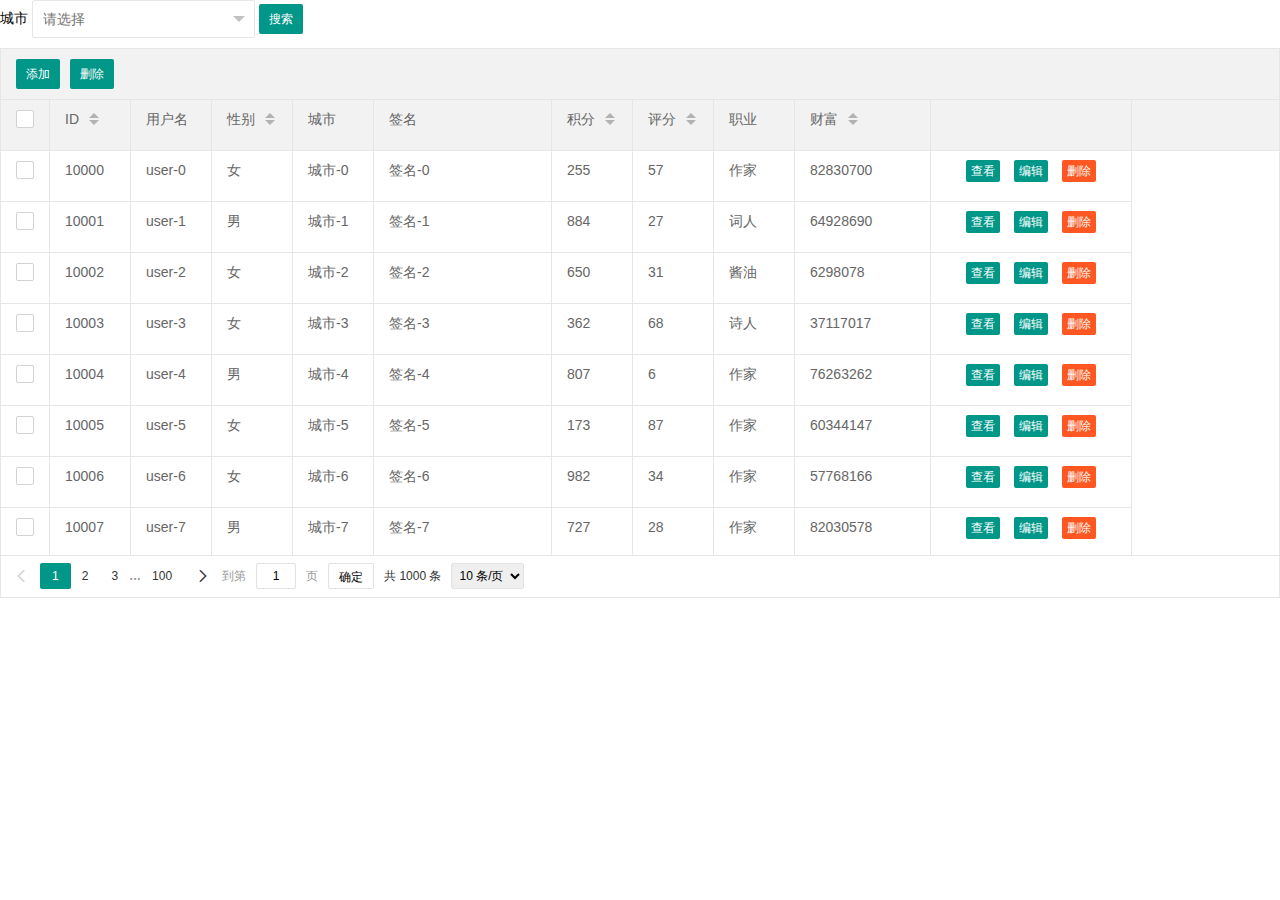
<file: src/main/resources/static/html/table.html>
<!DOCTYPE html>
<html lang="en">
<head>
    <meta charset="UTF-8">
    <title>layuiAdmin</title>
    <link rel="stylesheet" href="../layui/css/layui.css">
    <link rel="stylesheet" href="../css/style.css">
</head>
<body>
<form class="layui-form">
    <label>城市</label>
    <div class="layui-input-inline">
        <select name="city">
            <option value=""></option>
            <option value="0">北京</option>
            <option value="1">上海</option>
            <option value="2">广州</option>
            <option value="3">深圳</option>
            <option value="4">杭州</option>
        </select>
    </div>
    <div class="layui-input-inline">
        <button class="layui-btn layui-btn-sm" lay-submit lay-filter="formSearch">搜索</button>
    </div>
</form>
<table id="demo" lay-filter="test"></table>
</body>
</html>
<!--顶部操作栏-->
<script type="text/html" id="toolbarDemo">
    <div class="layui-btn-container">
        <button class="layui-btn layui-btn-sm" lay-event="add">添加</button>
        <button class="layui-btn layui-btn-sm" lay-event="delete">删除</button>
    </div>
</script>
<!--每条数据的操作栏-->
<script type="text/html" id="barDemo">
    <a class="layui-btn layui-btn-xs" lay-event="detail">查看</a>
    <a class="layui-btn layui-btn-xs" lay-event="edit">编辑</a>
    <a class="layui-btn layui-btn-danger layui-btn-xs" lay-event="del">删除</a>

    <!-- 这里同样支持 laytpl 语法，如： -->
    {{#  if(d.auth > 2){ }}
    <a class="layui-btn layui-btn-xs" lay-event="check">审核</a>
    {{#  } }}
</script>
<script type="text/html" id="editDialog">
    <form class="layui-form" action="" style="padding: 20px;" lay-filter="editDialogForm">
        <div class="layui-form-item">
            <label class="layui-form-label">用户名</label>
            <div class="layui-input-inline">
                <input type="text" name="username" placeholder="请输入用户名" autocomplete="off" class="layui-input">
            </div>
        </div>
        <div class="layui-form-item">
            <label class="layui-form-label">单选框</label>
            <div class="layui-input-inline">
                <input type="radio" name="sex" value="男" title="男">
                <input type="radio" name="sex" value="女" title="女" checked>
            </div>
        </div>
        <div class="layui-form-item">
            <label class="layui-form-label">选择城市</label>
            <div class="layui-input-inline">
                <select name="city">
                    <option value="城市-0">城市-0</option>
                    <option value="城市-1">城市-1</option>
                    <option value="城市-2">城市-2</option>
                    <option value="城市-3">城市-3</option>
                    <option value="城市-4">城市-4</option>
                </select>
            </div>
        </div>
        <div class="layui-form-item layui-form-text">
            <label class="layui-form-label">请填写签名</label>
            <div class="layui-input-block">
                <textarea name="sign" placeholder="请填写签名" class="layui-textarea"></textarea>
            </div>
        </div>

        <div class="layui-form-item">
            <label class="layui-form-label">积分</label>
            <div class="layui-input-inline">
                <input type="number" name="experience" placeholder="请输入积分" autocomplete="off" class="layui-input">
            </div>
        </div>

        <div class="layui-form-item">
            <label class="layui-form-label">评分</label>
            <div class="layui-input-inline">
                <input type="number" name="score" placeholder="请输入评分" autocomplete="off" class="layui-input">
            </div>
        </div>

        <div class="layui-form-item">
            <label class="layui-form-label">选择职业</label>
            <div class="layui-input-inline">
                <select name="classify">
                    <option value="作家">作家</option>
                    <option value="词人">词人</option>
                    <option value="酱油">酱油</option>
                    <option value="诗人">诗人</option>
                </select>
            </div>
        </div>

        <div class="layui-form-item">
            <label class="layui-form-label">财富</label>
            <div class="layui-input-inline">
                <input type="number" name="wealth" placeholder="请输入财富" autocomplete="off" class="layui-input">
            </div>
        </div>

    </form>
</script>
<script src="../js/jquery.min.js"></script>
<script src="../layui/layui.all.js"></script>
<script src="../js/common.js"></script>
<script>
    layuiModules=['table', 'layer','form'];

    function mounted() {
        //第一个实例
        table.render({
            elem: '#demo'
            , toolbar: '#toolbarDemo'
            , height: 550
            , defaultToolbar: []
            , url: 'tableDemo.json' //数据接口
            , page: true //开启分页
            , cols: [[ //表头
                {checkbox: true, LAY_CHECKED: false}
                , {field: 'id', title: 'ID', width: 80, sort: true}
                , {field: 'username', title: '用户名', width: 80}
                , {field: 'sex', title: '性别', width: 80, sort: true}
                , {field: 'city', title: '城市', width: 80}
                , {field: 'sign', title: '签名', width: 177}
                , {field: 'experience', title: '积分', width: 80, sort: true}
                , {field: 'score', title: '评分', width: 80, sort: true}
                , {field: 'classify', title: '职业', width: 80}
                , {field: 'wealth', title: '财富', width: 135, sort: true}
                , {fixed: 'right', width: 200, align: 'center', toolbar: '#barDemo'} //这里的toolbar值是模板元素的选择器
            ]]
        });
        //监听事件
        table.on('toolbar(test)', function (obj) {
            var checkStatus = table.checkStatus(obj.config.id);
            switch (obj.event) {
                case 'add':
                    layer.msg('添加');
                    layer.open({
                        type: 1,
                        title: '添加',
                        area:['50%','70%'],
                        content: $('#editDialog').html(), //这里content是一个普通的String
                        btn: ['确定', '取消'],
                        success: function (index, layero) {
                            form.render();
                        },
                        yes: function (index, layero) {

                        },
                        btn2: function (index, layero) {
                            //return false 开启该代码可禁止点击该按钮关闭
                        }
                    });
                    break;
                case 'delete':
                    console.log(checkStatus);
                    layer.confirm('真的删除选中行么', function (index) {
                        layer.close(index);
                        //向服务端发送删除指令
                    });
                    break;
            }
        });

        //监听工具条
        table.on('tool(test)', function (obj) { //注：tool是工具条事件名，test是table原始容器的属性 lay-filter="对应的值"
            var data = obj.data; //获得当前行数据
            var layEvent = obj.event; //获得 lay-event 对应的值（也可以是表头的 event 参数对应的值）
            var tr = obj.tr; //获得当前行 tr 的DOM对象

            if (layEvent === 'detail') { //查看
                //do somehing
            } else if (layEvent === 'del') { //删除
                layer.confirm('真的删除行么', function (index) {
                    obj.del(); //删除对应行（tr）的DOM结构，并更新缓存
                    layer.close(index);
                    //向服务端发送删除指令
                });
            } else if (layEvent === 'edit') { //编辑
                //do something
                layer.open({
                    type: 1,
                    title: '编辑',
                    area:['50%','70%'],
                    content: $('#editDialog').html(), //这里content是一个普通的String
                    btn: ['确定', '取消'],
                    success: function (index, layero) {
                        form.render();
                        form.val("editDialogForm",data);
                    },
                    yes: function (index, layero) {

                    },
                    btn2: function (index, layero) {
                        //return false 开启该代码可禁止点击该按钮关闭
                    }
                });

                //同步更新缓存对应的值
                obj.update({
                    username: '123'
                    , title: 'xxx'
                });
            }
        });

    }

</script>
</file>
<file: src/main/resources/static/layui/css/layui.css>
/** layui-v2.5.7 MIT License */
 .layui-inline,img{display:inline-block;vertical-align:middle}h1,h2,h3,h4,h5,h6{font-weight:400}.layui-edge,.layui-header,.layui-inline,.layui-main{position:relative}.layui-body,.layui-edge,.layui-elip{overflow:hidden}.layui-btn,.layui-edge,.layui-inline,img{vertical-align:middle}.layui-btn,.layui-disabled,.layui-icon,.layui-unselect{-moz-user-select:none;-webkit-user-select:none;-ms-user-select:none}.layui-elip,.layui-form-checkbox span,.layui-form-pane .layui-form-label{text-overflow:ellipsis;white-space:nowrap}.layui-breadcrumb,.layui-tree-btnGroup{visibility:hidden}blockquote,body,button,dd,div,dl,dt,form,h1,h2,h3,h4,h5,h6,input,li,ol,p,pre,td,textarea,th,ul{margin:0;padding:0;-webkit-tap-highlight-color:rgba(0,0,0,0)}a:active,a:hover{outline:0}img{border:none}li{list-style:none}table{border-collapse:collapse;border-spacing:0}h4,h5,h6{font-size:100%}button,input,optgroup,option,select,textarea{font-family:inherit;font-size:inherit;font-style:inherit;font-weight:inherit;outline:0}pre{white-space:pre-wrap;white-space:-moz-pre-wrap;white-space:-pre-wrap;white-space:-o-pre-wrap;word-wrap:break-word}body{line-height:24px;font:14px Helvetica Neue,Helvetica,PingFang SC,Tahoma,Arial,sans-serif}hr{height:1px;margin:10px 0;border:0;clear:both}a{color:#333;text-decoration:none}a:hover{color:#777}a cite{font-style:normal;*cursor:pointer}.layui-border-box,.layui-border-box *{box-sizing:border-box}.layui-box,.layui-box *{box-sizing:content-box}.layui-clear{clear:both;*zoom:1}.layui-clear:after{content:'\20';clear:both;*zoom:1;display:block;height:0}.layui-inline{*display:inline;*zoom:1}.layui-edge{display:inline-block;width:0;height:0;border-width:6px;border-style:dashed;border-color:transparent}.layui-edge-top{top:-4px;border-bottom-color:#999;border-bottom-style:solid}.layui-edge-right{border-left-color:#999;border-left-style:solid}.layui-edge-bottom{top:2px;border-top-color:#999;border-top-style:solid}.layui-edge-left{border-right-color:#999;border-right-style:solid}.layui-disabled,.layui-disabled:hover{color:#d2d2d2!important;cursor:not-allowed!important}.layui-circle{border-radius:100%}.layui-show{display:block!important}.layui-hide{display:none!important}@font-face{font-family:layui-icon;src:url(../font/iconfont.eot?v=256);src:url(../font/iconfont.eot?v=256#iefix) format('embedded-opentype'),url(../font/iconfont.woff2?v=256) format('woff2'),url(../font/iconfont.woff?v=256) format('woff'),url(../font/iconfont.ttf?v=256) format('truetype'),url(../font/iconfont.svg?v=256#layui-icon) format('svg')}.layui-icon{font-family:layui-icon!important;font-size:16px;font-style:normal;-webkit-font-smoothing:antialiased;-moz-osx-font-smoothing:grayscale}.layui-icon-reply-fill:before{content:"\e611"}.layui-icon-set-fill:before{content:"\e614"}.layui-icon-menu-fill:before{content:"\e60f"}.layui-icon-search:before{content:"\e615"}.layui-icon-share:before{content:"\e641"}.layui-icon-set-sm:before{content:"\e620"}.layui-icon-engine:before{content:"\e628"}.layui-icon-close:before{content:"\1006"}.layui-icon-close-fill:before{content:"\1007"}.layui-icon-chart-screen:before{content:"\e629"}.layui-icon-star:before{content:"\e600"}.layui-icon-circle-dot:before{content:"\e617"}.layui-icon-chat:before{content:"\e606"}.layui-icon-release:before{content:"\e609"}.layui-icon-list:before{content:"\e60a"}.layui-icon-chart:before{content:"\e62c"}.layui-icon-ok-circle:before{content:"\1005"}.layui-icon-layim-theme:before{content:"\e61b"}.layui-icon-table:before{content:"\e62d"}.layui-icon-right:before{content:"\e602"}.layui-icon-left:before{content:"\e603"}.layui-icon-cart-simple:before{content:"\e698"}.layui-icon-face-cry:before{content:"\e69c"}.layui-icon-face-smile:before{content:"\e6af"}.layui-icon-survey:before{content:"\e6b2"}.layui-icon-tree:before{content:"\e62e"}.layui-icon-ie:before{content:"\e7bb"}.layui-icon-upload-circle:before{content:"\e62f"}.layui-icon-add-circle:before{content:"\e61f"}.layui-icon-download-circle:before{content:"\e601"}.layui-icon-templeate-1:before{content:"\e630"}.layui-icon-util:before{content:"\e631"}.layui-icon-face-surprised:before{content:"\e664"}.layui-icon-edit:before{content:"\e642"}.layui-icon-speaker:before{content:"\e645"}.layui-icon-down:before{content:"\e61a"}.layui-icon-file:before{content:"\e621"}.layui-icon-layouts:before{content:"\e632"}.layui-icon-rate-half:before{content:"\e6c9"}.layui-icon-add-circle-fine:before{content:"\e608"}.layui-icon-prev-circle:before{content:"\e633"}.layui-icon-read:before{content:"\e705"}.layui-icon-404:before{content:"\e61c"}.layui-icon-carousel:before{content:"\e634"}.layui-icon-help:before{content:"\e607"}.layui-icon-code-circle:before{content:"\e635"}.layui-icon-windows:before{content:"\e67f"}.layui-icon-water:before{content:"\e636"}.layui-icon-username:before{content:"\e66f"}.layui-icon-find-fill:before{content:"\e670"}.layui-icon-about:before{content:"\e60b"}.layui-icon-location:before{content:"\e715"}.layui-icon-up:before{content:"\e619"}.layui-icon-pause:before{content:"\e651"}.layui-icon-date:before{content:"\e637"}.layui-icon-layim-uploadfile:before{content:"\e61d"}.layui-icon-delete:before{content:"\e640"}.layui-icon-play:before{content:"\e652"}.layui-icon-top:before{content:"\e604"}.layui-icon-firefox:before{content:"\e686"}.layui-icon-friends:before{content:"\e612"}.layui-icon-refresh-3:before{content:"\e9aa"}.layui-icon-ok:before{content:"\e605"}.layui-icon-layer:before{content:"\e638"}.layui-icon-face-smile-fine:before{content:"\e60c"}.layui-icon-dollar:before{content:"\e659"}.layui-icon-group:before{content:"\e613"}.layui-icon-layim-download:before{content:"\e61e"}.layui-icon-picture-fine:before{content:"\e60d"}.layui-icon-link:before{content:"\e64c"}.layui-icon-diamond:before{content:"\e735"}.layui-icon-log:before{content:"\e60e"}.layui-icon-key:before{content:"\e683"}.layui-icon-rate-solid:before{content:"\e67a"}.layui-icon-fonts-del:before{content:"\e64f"}.layui-icon-unlink:before{content:"\e64d"}.layui-icon-fonts-clear:before{content:"\e639"}.layui-icon-triangle-r:before{content:"\e623"}.layui-icon-circle:before{content:"\e63f"}.layui-icon-radio:before{content:"\e643"}.layui-icon-align-center:before{content:"\e647"}.layui-icon-align-right:before{content:"\e648"}.layui-icon-align-left:before{content:"\e649"}.layui-icon-loading-1:before{content:"\e63e"}.layui-icon-return:before{content:"\e65c"}.layui-icon-fonts-strong:before{content:"\e62b"}.layui-icon-upload:before{content:"\e67c"}.layui-icon-dialogue:before{content:"\e63a"}.layui-icon-video:before{content:"\e6ed"}.layui-icon-headset:before{content:"\e6fc"}.layui-icon-cellphone-fine:before{content:"\e63b"}.layui-icon-add-1:before{content:"\e654"}.layui-icon-face-smile-b:before{content:"\e650"}.layui-icon-fonts-html:before{content:"\e64b"}.layui-icon-screen-full:before{content:"\e622"}.layui-icon-form:before{content:"\e63c"}.layui-icon-cart:before{content:"\e657"}.layui-icon-camera-fill:before{content:"\e65d"}.layui-icon-tabs:before{content:"\e62a"}.layui-icon-heart-fill:before{content:"\e68f"}.layui-icon-fonts-code:before{content:"\e64e"}.layui-icon-ios:before{content:"\e680"}.layui-icon-at:before{content:"\e687"}.layui-icon-fire:before{content:"\e756"}.layui-icon-set:before{content:"\e716"}.layui-icon-fonts-u:before{content:"\e646"}.layui-icon-triangle-d:before{content:"\e625"}.layui-icon-tips:before{content:"\e702"}.layui-icon-picture:before{content:"\e64a"}.layui-icon-more-vertical:before{content:"\e671"}.layui-icon-bluetooth:before{content:"\e689"}.layui-icon-flag:before{content:"\e66c"}.layui-icon-loading:before{content:"\e63d"}.layui-icon-fonts-i:before{content:"\e644"}.layui-icon-refresh-1:before{content:"\e666"}.layui-icon-rmb:before{content:"\e65e"}.layui-icon-addition:before{content:"\e624"}.layui-icon-home:before{content:"\e68e"}.layui-icon-time:before{content:"\e68d"}.layui-icon-user:before{content:"\e770"}.layui-icon-notice:before{content:"\e667"}.layui-icon-chrome:before{content:"\e68a"}.layui-icon-edge:before{content:"\e68b"}.layui-icon-login-weibo:before{content:"\e675"}.layui-icon-voice:before{content:"\e688"}.layui-icon-upload-drag:before{content:"\e681"}.layui-icon-login-qq:before{content:"\e676"}.layui-icon-snowflake:before{content:"\e6b1"}.layui-icon-heart:before{content:"\e68c"}.layui-icon-logout:before{content:"\e682"}.layui-icon-file-b:before{content:"\e655"}.layui-icon-template:before{content:"\e663"}.layui-icon-transfer:before{content:"\e691"}.layui-icon-auz:before{content:"\e672"}.layui-icon-console:before{content:"\e665"}.layui-icon-app:before{content:"\e653"}.layui-icon-prev:before{content:"\e65a"}.layui-icon-website:before{content:"\e7ae"}.layui-icon-next:before{content:"\e65b"}.layui-icon-component:before{content:"\e857"}.layui-icon-android:before{content:"\e684"}.layui-icon-more:before{content:"\e65f"}.layui-icon-login-wechat:before{content:"\e677"}.layui-icon-shrink-right:before{content:"\e668"}.layui-icon-spread-left:before{content:"\e66b"}.layui-icon-camera:before{content:"\e660"}.layui-icon-note:before{content:"\e66e"}.layui-icon-refresh:before{content:"\e669"}.layui-icon-female:before{content:"\e661"}.layui-icon-male:before{content:"\e662"}.layui-icon-screen-restore:before{content:"\e758"}.layui-icon-password:before{content:"\e673"}.layui-icon-senior:before{content:"\e674"}.layui-icon-theme:before{content:"\e66a"}.layui-icon-tread:before{content:"\e6c5"}.layui-icon-praise:before{content:"\e6c6"}.layui-icon-star-fill:before{content:"\e658"}.layui-icon-rate:before{content:"\e67b"}.layui-icon-template-1:before{content:"\e656"}.layui-icon-vercode:before{content:"\e679"}.layui-icon-service:before{content:"\e626"}.layui-icon-cellphone:before{content:"\e678"}.layui-icon-print:before{content:"\e66d"}.layui-icon-cols:before{content:"\e610"}.layui-icon-wifi:before{content:"\e7e0"}.layui-icon-export:before{content:"\e67d"}.layui-icon-rss:before{content:"\e808"}.layui-icon-slider:before{content:"\e714"}.layui-icon-email:before{content:"\e618"}.layui-icon-subtraction:before{content:"\e67e"}.layui-icon-mike:before{content:"\e6dc"}.layui-icon-light:before{content:"\e748"}.layui-icon-gift:before{content:"\e627"}.layui-icon-mute:before{content:"\e685"}.layui-icon-reduce-circle:before{content:"\e616"}.layui-icon-music:before{content:"\e690"}.layui-main{width:1140px;margin:0 auto}.layui-header{z-index:1000;height:60px}.layui-header a:hover{transition:all .5s;-webkit-transition:all .5s}.layui-side{position:fixed;left:0;top:0;bottom:0;z-index:999;width:200px;overflow-x:hidden}.layui-side-scroll{position:relative;width:220px;height:100%;overflow-x:hidden}.layui-body{position:absolute;left:200px;right:0;top:0;bottom:0;z-index:998;width:auto;overflow-y:auto;box-sizing:border-box}.layui-layout-body{overflow:hidden}.layui-layout-admin .layui-header{background-color:#23262E}.layui-layout-admin .layui-side{top:60px;width:200px;overflow-x:hidden}.layui-layout-admin .layui-body{position:fixed;top:60px;bottom:44px}.layui-layout-admin .layui-main{width:auto;margin:0 15px}.layui-layout-admin .layui-footer{position:fixed;left:200px;right:0;bottom:0;height:44px;line-height:44px;padding:0 15px;background-color:#eee}.layui-layout-admin .layui-logo{position:absolute;left:0;top:0;width:200px;height:100%;line-height:60px;text-align:center;color:#009688;font-size:16px}.layui-layout-admin .layui-header .layui-nav{background:0 0}.layui-layout-left{position:absolute!important;left:200px;top:0}.layui-layout-right{position:absolute!important;right:0;top:0}.layui-container{position:relative;margin:0 auto;padding:0 15px;box-sizing:border-box}.layui-fluid{position:relative;margin:0 auto;padding:0 15px}.layui-row:after,.layui-row:before{content:'';display:block;clear:both}.layui-col-lg1,.layui-col-lg10,.layui-col-lg11,.layui-col-lg12,.layui-col-lg2,.layui-col-lg3,.layui-col-lg4,.layui-col-lg5,.layui-col-lg6,.layui-col-lg7,.layui-col-lg8,.layui-col-lg9,.layui-col-md1,.layui-col-md10,.layui-col-md11,.layui-col-md12,.layui-col-md2,.layui-col-md3,.layui-col-md4,.layui-col-md5,.layui-col-md6,.layui-col-md7,.layui-col-md8,.layui-col-md9,.layui-col-sm1,.layui-col-sm10,.layui-col-sm11,.layui-col-sm12,.layui-col-sm2,.layui-col-sm3,.layui-col-sm4,.layui-col-sm5,.layui-col-sm6,.layui-col-sm7,.layui-col-sm8,.layui-col-sm9,.layui-col-xs1,.layui-col-xs10,.layui-col-xs11,.layui-col-xs12,.layui-col-xs2,.layui-col-xs3,.layui-col-xs4,.layui-col-xs5,.layui-col-xs6,.layui-col-xs7,.layui-col-xs8,.layui-col-xs9{position:relative;display:block;box-sizing:border-box}.layui-col-xs1,.layui-col-xs10,.layui-col-xs11,.layui-col-xs12,.layui-col-xs2,.layui-col-xs3,.layui-col-xs4,.layui-col-xs5,.layui-col-xs6,.layui-col-xs7,.layui-col-xs8,.layui-col-xs9{float:left}.layui-col-xs1{width:8.33333333%}.layui-col-xs2{width:16.66666667%}.layui-col-xs3{width:25%}.layui-col-xs4{width:33.33333333%}.layui-col-xs5{width:41.66666667%}.layui-col-xs6{width:50%}.layui-col-xs7{width:58.33333333%}.layui-col-xs8{width:66.66666667%}.layui-col-xs9{width:75%}.layui-col-xs10{width:83.33333333%}.layui-col-xs11{width:91.66666667%}.layui-col-xs12{width:100%}.layui-col-xs-offset1{margin-left:8.33333333%}.layui-col-xs-offset2{margin-left:16.66666667%}.layui-col-xs-offset3{margin-left:25%}.layui-col-xs-offset4{margin-left:33.33333333%}.layui-col-xs-offset5{margin-left:41.66666667%}.layui-col-xs-offset6{margin-left:50%}.layui-col-xs-offset7{margin-left:58.33333333%}.layui-col-xs-offset8{margin-left:66.66666667%}.layui-col-xs-offset9{margin-left:75%}.layui-col-xs-offset10{margin-left:83.33333333%}.layui-col-xs-offset11{margin-left:91.66666667%}.layui-col-xs-offset12{margin-left:100%}@media screen and (max-width:768px){.layui-hide-xs{display:none!important}.layui-show-xs-block{display:block!important}.layui-show-xs-inline{display:inline!important}.layui-show-xs-inline-block{display:inline-block!important}}@media screen and (min-width:768px){.layui-container{width:750px}.layui-hide-sm{display:none!important}.layui-show-sm-block{display:block!important}.layui-show-sm-inline{display:inline!important}.layui-show-sm-inline-block{display:inline-block!important}.layui-col-sm1,.layui-col-sm10,.layui-col-sm11,.layui-col-sm12,.layui-col-sm2,.layui-col-sm3,.layui-col-sm4,.layui-col-sm5,.layui-col-sm6,.layui-col-sm7,.layui-col-sm8,.layui-col-sm9{float:left}.layui-col-sm1{width:8.33333333%}.layui-col-sm2{width:16.66666667%}.layui-col-sm3{width:25%}.layui-col-sm4{width:33.33333333%}.layui-col-sm5{width:41.66666667%}.layui-col-sm6{width:50%}.layui-col-sm7{width:58.33333333%}.layui-col-sm8{width:66.66666667%}.layui-col-sm9{width:75%}.layui-col-sm10{width:83.33333333%}.layui-col-sm11{width:91.66666667%}.layui-col-sm12{width:100%}.layui-col-sm-offset1{margin-left:8.33333333%}.layui-col-sm-offset2{margin-left:16.66666667%}.layui-col-sm-offset3{margin-left:25%}.layui-col-sm-offset4{margin-left:33.33333333%}.layui-col-sm-offset5{margin-left:41.66666667%}.layui-col-sm-offset6{margin-left:50%}.layui-col-sm-offset7{margin-left:58.33333333%}.layui-col-sm-offset8{margin-left:66.66666667%}.layui-col-sm-offset9{margin-left:75%}.layui-col-sm-offset10{margin-left:83.33333333%}.layui-col-sm-offset11{margin-left:91.66666667%}.layui-col-sm-offset12{margin-left:100%}}@media screen and (min-width:992px){.layui-container{width:970px}.layui-hide-md{display:none!important}.layui-show-md-block{display:block!important}.layui-show-md-inline{display:inline!important}.layui-show-md-inline-block{display:inline-block!important}.layui-col-md1,.layui-col-md10,.layui-col-md11,.layui-col-md12,.layui-col-md2,.layui-col-md3,.layui-col-md4,.layui-col-md5,.layui-col-md6,.layui-col-md7,.layui-col-md8,.layui-col-md9{float:left}.layui-col-md1{width:8.33333333%}.layui-col-md2{width:16.66666667%}.layui-col-md3{width:25%}.layui-col-md4{width:33.33333333%}.layui-col-md5{width:41.66666667%}.layui-col-md6{width:50%}.layui-col-md7{width:58.33333333%}.layui-col-md8{width:66.66666667%}.layui-col-md9{width:75%}.layui-col-md10{width:83.33333333%}.layui-col-md11{width:91.66666667%}.layui-col-md12{width:100%}.layui-col-md-offset1{margin-left:8.33333333%}.layui-col-md-offset2{margin-left:16.66666667%}.layui-col-md-offset3{margin-left:25%}.layui-col-md-offset4{margin-left:33.33333333%}.layui-col-md-offset5{margin-left:41.66666667%}.layui-col-md-offset6{margin-left:50%}.layui-col-md-offset7{margin-left:58.33333333%}.layui-col-md-offset8{margin-left:66.66666667%}.layui-col-md-offset9{margin-left:75%}.layui-col-md-offset10{margin-left:83.33333333%}.layui-col-md-offset11{margin-left:91.66666667%}.layui-col-md-offset12{margin-left:100%}}@media screen and (min-width:1200px){.layui-container{width:1170px}.layui-hide-lg{display:none!important}.layui-show-lg-block{display:block!important}.layui-show-lg-inline{display:inline!important}.layui-show-lg-inline-block{display:inline-block!important}.layui-col-lg1,.layui-col-lg10,.layui-col-lg11,.layui-col-lg12,.layui-col-lg2,.layui-col-lg3,.layui-col-lg4,.layui-col-lg5,.layui-col-lg6,.layui-col-lg7,.layui-col-lg8,.layui-col-lg9{float:left}.layui-col-lg1{width:8.33333333%}.layui-col-lg2{width:16.66666667%}.layui-col-lg3{width:25%}.layui-col-lg4{width:33.33333333%}.layui-col-lg5{width:41.66666667%}.layui-col-lg6{width:50%}.layui-col-lg7{width:58.33333333%}.layui-col-lg8{width:66.66666667%}.layui-col-lg9{width:75%}.layui-col-lg10{width:83.33333333%}.layui-col-lg11{width:91.66666667%}.layui-col-lg12{width:100%}.layui-col-lg-offset1{margin-left:8.33333333%}.layui-col-lg-offset2{margin-left:16.66666667%}.layui-col-lg-offset3{margin-left:25%}.layui-col-lg-offset4{margin-left:33.33333333%}.layui-col-lg-offset5{margin-left:41.66666667%}.layui-col-lg-offset6{margin-left:50%}.layui-col-lg-offset7{margin-left:58.33333333%}.layui-col-lg-offset8{margin-left:66.66666667%}.layui-col-lg-offset9{margin-left:75%}.layui-col-lg-offset10{margin-left:83.33333333%}.layui-col-lg-offset11{margin-left:91.66666667%}.layui-col-lg-offset12{margin-left:100%}}.layui-col-space1{margin:-.5px}.layui-col-space1>*{padding:.5px}.layui-col-space2{margin:-1px}.layui-col-space2>*{padding:1px}.layui-col-space4{margin:-2px}.layui-col-space4>*{padding:2px}.layui-col-space5{margin:-2.5px}.layui-col-space5>*{padding:2.5px}.layui-col-space6{margin:-3px}.layui-col-space6>*{padding:3px}.layui-col-space8{margin:-4px}.layui-col-space8>*{padding:4px}.layui-col-space10{margin:-5px}.layui-col-space10>*{padding:5px}.layui-col-space12{margin:-6px}.layui-col-space12>*{padding:6px}.layui-col-space14{margin:-7px}.layui-col-space14>*{padding:7px}.layui-col-space15{margin:-7.5px}.layui-col-space15>*{padding:7.5px}.layui-col-space16{margin:-8px}.layui-col-space16>*{padding:8px}.layui-col-space18{margin:-9px}.layui-col-space18>*{padding:9px}.layui-col-space20{margin:-10px}.layui-col-space20>*{padding:10px}.layui-col-space22{margin:-11px}.layui-col-space22>*{padding:11px}.layui-col-space24{margin:-12px}.layui-col-space24>*{padding:12px}.layui-col-space25{margin:-12.5px}.layui-col-space25>*{padding:12.5px}.layui-col-space26{margin:-13px}.layui-col-space26>*{padding:13px}.layui-col-space28{margin:-14px}.layui-col-space28>*{padding:14px}.layui-col-space30{margin:-15px}.layui-col-space30>*{padding:15px}.layui-btn,.layui-input,.layui-select,.layui-textarea,.layui-upload-button{outline:0;-webkit-appearance:none;transition:all .3s;-webkit-transition:all .3s;box-sizing:border-box}.layui-elem-quote{margin-bottom:10px;padding:15px;line-height:22px;border-left:5px solid #009688;border-radius:0 2px 2px 0;background-color:#f2f2f2}.layui-quote-nm{border-style:solid;border-width:1px 1px 1px 5px;background:0 0}.layui-elem-field{margin-bottom:10px;padding:0;border-width:1px;border-style:solid}.layui-elem-field legend{margin-left:20px;padding:0 10px;font-size:20px;font-weight:300}.layui-field-title{margin:10px 0 20px;border-width:1px 0 0}.layui-field-box{padding:10px 15px}.layui-field-title .layui-field-box{padding:10px 0}.layui-progress{position:relative;height:6px;border-radius:20px;background-color:#e2e2e2}.layui-progress-bar{position:absolute;left:0;top:0;width:0;max-width:100%;height:6px;border-radius:20px;text-align:right;background-color:#5FB878;transition:all .3s;-webkit-transition:all .3s}.layui-progress-big,.layui-progress-big .layui-progress-bar{height:18px;line-height:18px}.layui-progress-text{position:relative;top:-20px;line-height:18px;font-size:12px;color:#666}.layui-progress-big .layui-progress-text{position:static;padding:0 10px;color:#fff}.layui-collapse{border-width:1px;border-style:solid;border-radius:2px}.layui-colla-content,.layui-colla-item{border-top-width:1px;border-top-style:solid}.layui-colla-item:first-child{border-top:none}.layui-colla-title{position:relative;height:42px;line-height:42px;padding:0 15px 0 35px;color:#333;background-color:#f2f2f2;cursor:pointer;font-size:14px;overflow:hidden}.layui-colla-content{display:none;padding:10px 15px;line-height:22px;color:#666}.layui-colla-icon{position:absolute;left:15px;top:0;font-size:14px}.layui-card{margin-bottom:15px;border-radius:2px;background-color:#fff;box-shadow:0 1px 2px 0 rgba(0,0,0,.05)}.layui-card:last-child{margin-bottom:0}.layui-card-header{position:relative;height:42px;line-height:42px;padding:0 15px;border-bottom:1px solid #f6f6f6;color:#333;border-radius:2px 2px 0 0;font-size:14px}.layui-bg-black,.layui-bg-blue,.layui-bg-cyan,.layui-bg-green,.layui-bg-orange,.layui-bg-red{color:#fff!important}.layui-card-body{position:relative;padding:10px 15px;line-height:24px}.layui-card-body[pad15]{padding:15px}.layui-card-body[pad20]{padding:20px}.layui-card-body .layui-table{margin:5px 0}.layui-card .layui-tab{margin:0}.layui-panel-window{position:relative;padding:15px;border-radius:0;border-top:5px solid #E6E6E6;background-color:#fff}.layui-auxiliar-moving{position:fixed;left:0;right:0;top:0;bottom:0;width:100%;height:100%;background:0 0;z-index:9999999999}.layui-form-label,.layui-form-mid,.layui-form-select,.layui-input-block,.layui-input-inline,.layui-textarea{position:relative}.layui-bg-red{background-color:#FF5722!important}.layui-bg-orange{background-color:#FFB800!important}.layui-bg-green{background-color:#009688!important}.layui-bg-cyan{background-color:#2F4056!important}.layui-bg-blue{background-color:#1E9FFF!important}.layui-bg-black{background-color:#393D49!important}.layui-bg-gray{background-color:#eee!important;color:#666!important}.layui-badge-rim,.layui-colla-content,.layui-colla-item,.layui-collapse,.layui-elem-field,.layui-form-pane .layui-form-item[pane],.layui-form-pane .layui-form-label,.layui-input,.layui-layedit,.layui-layedit-tool,.layui-quote-nm,.layui-select,.layui-tab-bar,.layui-tab-card,.layui-tab-title,.layui-tab-title .layui-this:after,.layui-textarea{border-color:#e6e6e6}.layui-timeline-item:before,hr{background-color:#e6e6e6}.layui-text{line-height:22px;font-size:14px;color:#666}.layui-text h1,.layui-text h2,.layui-text h3{font-weight:500;color:#333}.layui-text h1{font-size:30px}.layui-text h2{font-size:24px}.layui-text h3{font-size:18px}.layui-text a:not(.layui-btn){color:#01AAED}.layui-text a:not(.layui-btn):hover{text-decoration:underline}.layui-text ul{padding:5px 0 5px 15px}.layui-text ul li{margin-top:5px;list-style-type:disc}.layui-text em,.layui-word-aux{color:#999!important;padding-left:5px!important;padding-right:5px!important}.layui-btn{display:inline-block;height:38px;line-height:38px;padding:0 18px;background-color:#009688;color:#fff;white-space:nowrap;text-align:center;font-size:14px;border:none;border-radius:2px;cursor:pointer}.layui-btn:hover{opacity:.8;filter:alpha(opacity=80);color:#fff}.layui-btn:active{opacity:1;filter:alpha(opacity=100)}.layui-btn+.layui-btn{margin-left:10px}.layui-btn-container{font-size:0}.layui-btn-container .layui-btn{margin-right:10px;margin-bottom:10px}.layui-btn-container .layui-btn+.layui-btn{margin-left:0}.layui-table .layui-btn-container .layui-btn{margin-bottom:9px}.layui-btn-radius{border-radius:100px}.layui-btn .layui-icon{margin-right:3px;font-size:18px;vertical-align:bottom;vertical-align:middle\9}.layui-btn-primary{border:1px solid #C9C9C9;background-color:#fff;color:#555}.layui-btn-primary:hover{border-color:#009688;color:#333}.layui-btn-normal{background-color:#1E9FFF}.layui-btn-warm{background-color:#FFB800}.layui-btn-danger{background-color:#FF5722}.layui-btn-checked{background-color:#5FB878}.layui-btn-disabled,.layui-btn-disabled:active,.layui-btn-disabled:hover{border:1px solid #e6e6e6;background-color:#FBFBFB;color:#C9C9C9;cursor:not-allowed;opacity:1}.layui-btn-lg{height:44px;line-height:44px;padding:0 25px;font-size:16px}.layui-btn-sm{height:30px;line-height:30px;padding:0 10px;font-size:12px}.layui-btn-sm i{font-size:16px!important}.layui-btn-xs{height:22px;line-height:22px;padding:0 5px;font-size:12px}.layui-btn-xs i{font-size:14px!important}.layui-btn-group{display:inline-block;vertical-align:middle;font-size:0}.layui-btn-group .layui-btn{margin-left:0!important;margin-right:0!important;border-left:1px solid rgba(255,255,255,.5);border-radius:0}.layui-btn-group .layui-btn-primary{border-left:none}.layui-btn-group .layui-btn-primary:hover{border-color:#C9C9C9;color:#009688}.layui-btn-group .layui-btn:first-child{border-left:none;border-radius:2px 0 0 2px}.layui-btn-group .layui-btn-primary:first-child{border-left:1px solid #c9c9c9}.layui-btn-group .layui-btn:last-child{border-radius:0 2px 2px 0}.layui-btn-group .layui-btn+.layui-btn{margin-left:0}.layui-btn-group+.layui-btn-group{margin-left:10px}.layui-btn-fluid{width:100%}.layui-input,.layui-select,.layui-textarea{height:38px;line-height:1.3;line-height:38px\9;border-width:1px;border-style:solid;background-color:#fff;border-radius:2px}.layui-input::-webkit-input-placeholder,.layui-select::-webkit-input-placeholder,.layui-textarea::-webkit-input-placeholder{line-height:1.3}.layui-input,.layui-textarea{display:block;width:100%;padding-left:10px}.layui-input:hover,.layui-textarea:hover{border-color:#D2D2D2!important}.layui-input:focus,.layui-textarea:focus{border-color:#C9C9C9!important}.layui-textarea{min-height:100px;height:auto;line-height:20px;padding:6px 10px;resize:vertical}.layui-select{padding:0 10px}.layui-form input[type=checkbox],.layui-form input[type=radio],.layui-form select{display:none}.layui-form [lay-ignore]{display:initial}.layui-form-item{margin-bottom:15px;clear:both;*zoom:1}.layui-form-item:after{content:'\20';clear:both;*zoom:1;display:block;height:0}.layui-form-label{float:left;display:block;padding:9px 15px;width:80px;font-weight:400;line-height:20px;text-align:right}.layui-form-label-col{display:block;float:none;padding:9px 0;line-height:20px;text-align:left}.layui-form-item .layui-inline{margin-bottom:5px;margin-right:10px}.layui-input-block{margin-left:110px;min-height:36px}.layui-input-inline{display:inline-block;vertical-align:middle}.layui-form-item .layui-input-inline{float:left;width:190px;margin-right:10px}.layui-form-text .layui-input-inline{width:auto}.layui-form-mid{float:left;display:block;padding:9px 0!important;line-height:20px;margin-right:10px}.layui-form-danger+.layui-form-select .layui-input,.layui-form-danger:focus{border-color:#FF5722!important}.layui-form-select .layui-input{padding-right:30px;cursor:pointer}.layui-form-select .layui-edge{position:absolute;right:10px;top:50%;margin-top:-3px;cursor:pointer;border-width:6px;border-top-color:#c2c2c2;border-top-style:solid;transition:all .3s;-webkit-transition:all .3s}.layui-form-select dl{display:none;position:absolute;left:0;top:42px;padding:5px 0;z-index:899;min-width:100%;border:1px solid #d2d2d2;max-height:300px;overflow-y:auto;background-color:#fff;border-radius:2px;box-shadow:0 2px 4px rgba(0,0,0,.12);box-sizing:border-box}.layui-form-select dl dd,.layui-form-select dl dt{padding:0 10px;line-height:36px;white-space:nowrap;overflow:hidden;text-overflow:ellipsis}.layui-form-select dl dt{font-size:12px;color:#999}.layui-form-select dl dd{cursor:pointer}.layui-form-select dl dd:hover{background-color:#f2f2f2;-webkit-transition:.5s all;transition:.5s all}.layui-form-select .layui-select-group dd{padding-left:20px}.layui-form-select dl dd.layui-select-tips{padding-left:10px!important;color:#999}.layui-form-select dl dd.layui-this{background-color:#5FB878;color:#fff}.layui-form-checkbox,.layui-form-select dl dd.layui-disabled{background-color:#fff}.layui-form-selected dl{display:block}.layui-form-checkbox,.layui-form-checkbox *,.layui-form-switch{display:inline-block;vertical-align:middle}.layui-form-selected .layui-edge{margin-top:-9px;-webkit-transform:rotate(180deg);transform:rotate(180deg);margin-top:-3px\9}:root .layui-form-selected .layui-edge{margin-top:-9px\0/IE9}.layui-form-selectup dl{top:auto;bottom:42px}.layui-select-none{margin:5px 0;text-align:center;color:#999}.layui-select-disabled .layui-disabled{border-color:#eee!important}.layui-select-disabled .layui-edge{border-top-color:#d2d2d2}.layui-form-checkbox{position:relative;height:30px;line-height:30px;margin-right:10px;padding-right:30px;cursor:pointer;font-size:0;-webkit-transition:.1s linear;transition:.1s linear;box-sizing:border-box}.layui-form-checkbox span{padding:0 10px;height:100%;font-size:14px;border-radius:2px 0 0 2px;background-color:#d2d2d2;color:#fff;overflow:hidden}.layui-form-checkbox:hover span{background-color:#c2c2c2}.layui-form-checkbox i{position:absolute;right:0;top:0;width:30px;height:28px;border:1px solid #d2d2d2;border-left:none;border-radius:0 2px 2px 0;color:#fff;font-size:20px;text-align:center}.layui-form-checkbox:hover i{border-color:#c2c2c2;color:#c2c2c2}.layui-form-checked,.layui-form-checked:hover{border-color:#5FB878}.layui-form-checked span,.layui-form-checked:hover span{background-color:#5FB878}.layui-form-checked i,.layui-form-checked:hover i{color:#5FB878}.layui-form-item .layui-form-checkbox{margin-top:4px}.layui-form-checkbox[lay-skin=primary]{height:auto!important;line-height:normal!important;min-width:18px;min-height:18px;border:none!important;margin-right:0;padding-left:28px;padding-right:0;background:0 0}.layui-form-checkbox[lay-skin=primary] span{padding-left:0;padding-right:15px;line-height:18px;background:0 0;color:#666}.layui-form-checkbox[lay-skin=primary] i{right:auto;left:0;width:16px;height:16px;line-height:16px;border:1px solid #d2d2d2;font-size:12px;border-radius:2px;background-color:#fff;-webkit-transition:.1s linear;transition:.1s linear}.layui-form-checkbox[lay-skin=primary]:hover i{border-color:#5FB878;color:#fff}.layui-form-checked[lay-skin=primary] i{border-color:#5FB878!important;background-color:#5FB878;color:#fff}.layui-checkbox-disbaled[lay-skin=primary] span{background:0 0!important;color:#c2c2c2}.layui-checkbox-disbaled[lay-skin=primary]:hover i{border-color:#d2d2d2}.layui-form-item .layui-form-checkbox[lay-skin=primary]{margin-top:10px}.layui-form-switch{position:relative;height:22px;line-height:22px;min-width:35px;padding:0 5px;margin-top:8px;border:1px solid #d2d2d2;border-radius:20px;cursor:pointer;background-color:#fff;-webkit-transition:.1s linear;transition:.1s linear}.layui-form-switch i{position:absolute;left:5px;top:3px;width:16px;height:16px;border-radius:20px;background-color:#d2d2d2;-webkit-transition:.1s linear;transition:.1s linear}.layui-form-switch em{position:relative;top:0;width:25px;margin-left:21px;padding:0!important;text-align:center!important;color:#999!important;font-style:normal!important;font-size:12px}.layui-form-onswitch{border-color:#5FB878;background-color:#5FB878}.layui-checkbox-disbaled,.layui-checkbox-disbaled i{border-color:#e2e2e2!important}.layui-form-onswitch i{left:100%;margin-left:-21px;background-color:#fff}.layui-form-onswitch em{margin-left:5px;margin-right:21px;color:#fff!important}.layui-checkbox-disbaled span{background-color:#e2e2e2!important}.layui-checkbox-disbaled:hover i{color:#fff!important}[lay-radio]{display:none}.layui-form-radio,.layui-form-radio *{display:inline-block;vertical-align:middle}.layui-form-radio{line-height:28px;margin:6px 10px 0 0;padding-right:10px;cursor:pointer;font-size:0}.layui-form-radio *{font-size:14px}.layui-form-radio>i{margin-right:8px;font-size:22px;color:#c2c2c2}.layui-form-radio>i:hover,.layui-form-radioed>i{color:#5FB878}.layui-radio-disbaled>i{color:#e2e2e2!important}.layui-form-pane .layui-form-label{width:110px;padding:8px 15px;height:38px;line-height:20px;border-width:1px;border-style:solid;border-radius:2px 0 0 2px;text-align:center;background-color:#FBFBFB;overflow:hidden;box-sizing:border-box}.layui-form-pane .layui-input-inline{margin-left:-1px}.layui-form-pane .layui-input-block{margin-left:110px;left:-1px}.layui-form-pane .layui-input{border-radius:0 2px 2px 0}.layui-form-pane .layui-form-text .layui-form-label{float:none;width:100%;border-radius:2px;box-sizing:border-box;text-align:left}.layui-form-pane .layui-form-text .layui-input-inline{display:block;margin:0;top:-1px;clear:both}.layui-form-pane .layui-form-text .layui-input-block{margin:0;left:0;top:-1px}.layui-form-pane .layui-form-text .layui-textarea{min-height:100px;border-radius:0 0 2px 2px}.layui-form-pane .layui-form-checkbox{margin:4px 0 4px 10px}.layui-form-pane .layui-form-radio,.layui-form-pane .layui-form-switch{margin-top:6px;margin-left:10px}.layui-form-pane .layui-form-item[pane]{position:relative;border-width:1px;border-style:solid}.layui-form-pane .layui-form-item[pane] .layui-form-label{position:absolute;left:0;top:0;height:100%;border-width:0 1px 0 0}.layui-form-pane .layui-form-item[pane] .layui-input-inline{margin-left:110px}@media screen and (max-width:450px){.layui-form-item .layui-form-label{text-overflow:ellipsis;overflow:hidden;white-space:nowrap}.layui-form-item .layui-inline{display:block;margin-right:0;margin-bottom:20px;clear:both}.layui-form-item .layui-inline:after{content:'\20';clear:both;display:block;height:0}.layui-form-item .layui-input-inline{display:block;float:none;left:-3px;width:auto;margin:0 0 10px 112px}.layui-form-item .layui-input-inline+.layui-form-mid{margin-left:110px;top:-5px;padding:0}.layui-form-item .layui-form-checkbox{margin-right:5px;margin-bottom:5px}}.layui-layedit{border-width:1px;border-style:solid;border-radius:2px}.layui-layedit-tool{padding:3px 5px;border-bottom-width:1px;border-bottom-style:solid;font-size:0}.layedit-tool-fixed{position:fixed;top:0;border-top:1px solid #e2e2e2}.layui-layedit-tool .layedit-tool-mid,.layui-layedit-tool .layui-icon{display:inline-block;vertical-align:middle;text-align:center;font-size:14px}.layui-layedit-tool .layui-icon{position:relative;width:32px;height:30px;line-height:30px;margin:3px 5px;color:#777;cursor:pointer;border-radius:2px}.layui-layedit-tool .layui-icon:hover{color:#393D49}.layui-layedit-tool .layui-icon:active{color:#000}.layui-layedit-tool .layedit-tool-active{background-color:#e2e2e2;color:#000}.layui-layedit-tool .layui-disabled,.layui-layedit-tool .layui-disabled:hover{color:#d2d2d2;cursor:not-allowed}.layui-layedit-tool .layedit-tool-mid{width:1px;height:18px;margin:0 10px;background-color:#d2d2d2}.layedit-tool-html{width:50px!important;font-size:30px!important}.layedit-tool-b,.layedit-tool-code,.layedit-tool-help{font-size:16px!important}.layedit-tool-d,.layedit-tool-face,.layedit-tool-image,.layedit-tool-unlink{font-size:18px!important}.layedit-tool-image input{position:absolute;font-size:0;left:0;top:0;width:100%;height:100%;opacity:.01;filter:Alpha(opacity=1);cursor:pointer}.layui-layedit-iframe iframe{display:block;width:100%}#LAY_layedit_code{overflow:hidden}.layui-laypage{display:inline-block;*display:inline;*zoom:1;vertical-align:middle;margin:10px 0;font-size:0}.layui-laypage>a:first-child,.layui-laypage>a:first-child em{border-radius:2px 0 0 2px}.layui-laypage>a:last-child,.layui-laypage>a:last-child em{border-radius:0 2px 2px 0}.layui-laypage>:first-child{margin-left:0!important}.layui-laypage>:last-child{margin-right:0!important}.layui-laypage a,.layui-laypage button,.layui-laypage input,.layui-laypage select,.layui-laypage span{border:1px solid #e2e2e2}.layui-laypage a,.layui-laypage span{display:inline-block;*display:inline;*zoom:1;vertical-align:middle;padding:0 15px;height:28px;line-height:28px;margin:0 -1px 5px 0;background-color:#fff;color:#333;font-size:12px}.layui-flow-more a *,.layui-laypage input,.layui-table-view select[lay-ignore]{display:inline-block}.layui-laypage a:hover{color:#009688}.layui-laypage em{font-style:normal}.layui-laypage .layui-laypage-spr{color:#999;font-weight:700}.layui-laypage a{text-decoration:none}.layui-laypage .layui-laypage-curr{position:relative}.layui-laypage .layui-laypage-curr em{position:relative;color:#fff}.layui-laypage .layui-laypage-curr .layui-laypage-em{position:absolute;left:-1px;top:-1px;padding:1px;width:100%;height:100%;background-color:#009688}.layui-laypage-em{border-radius:2px}.layui-laypage-next em,.layui-laypage-prev em{font-family:Sim sun;font-size:16px}.layui-laypage .layui-laypage-count,.layui-laypage .layui-laypage-limits,.layui-laypage .layui-laypage-refresh,.layui-laypage .layui-laypage-skip{margin-left:10px;margin-right:10px;padding:0;border:none}.layui-laypage .layui-laypage-limits,.layui-laypage .layui-laypage-refresh{vertical-align:top}.layui-laypage .layui-laypage-refresh i{font-size:18px;cursor:pointer}.layui-laypage select{height:22px;padding:3px;border-radius:2px;cursor:pointer}.layui-laypage .layui-laypage-skip{height:30px;line-height:30px;color:#999}.layui-laypage button,.layui-laypage input{height:30px;line-height:30px;border-radius:2px;vertical-align:top;background-color:#fff;box-sizing:border-box}.layui-laypage input{width:40px;margin:0 10px;padding:0 3px;text-align:center}.layui-laypage input:focus,.layui-laypage select:focus{border-color:#009688!important}.layui-laypage button{margin-left:10px;padding:0 10px;cursor:pointer}.layui-table,.layui-table-view{margin:10px 0}.layui-flow-more{margin:10px 0;text-align:center;color:#999;font-size:14px}.layui-flow-more a{height:32px;line-height:32px}.layui-flow-more a *{vertical-align:top}.layui-flow-more a cite{padding:0 20px;border-radius:3px;background-color:#eee;color:#333;font-style:normal}.layui-flow-more a cite:hover{opacity:.8}.layui-flow-more a i{font-size:30px;color:#737383}.layui-table{width:100%;background-color:#fff;color:#666}.layui-table tr{transition:all .3s;-webkit-transition:all .3s}.layui-table th{text-align:left;font-weight:400}.layui-table tbody tr:hover,.layui-table thead tr,.layui-table-click,.layui-table-header,.layui-table-hover,.layui-table-mend,.layui-table-patch,.layui-table-tool,.layui-table-total,.layui-table-total tr,.layui-table[lay-even] tr:nth-child(even){background-color:#f2f2f2}.layui-table td,.layui-table th,.layui-table-col-set,.layui-table-fixed-r,.layui-table-grid-down,.layui-table-header,.layui-table-page,.layui-table-tips-main,.layui-table-tool,.layui-table-total,.layui-table-view,.layui-table[lay-skin=line],.layui-table[lay-skin=row]{border-width:1px;border-style:solid;border-color:#e6e6e6}.layui-table td,.layui-table th{position:relative;padding:9px 15px;min-height:20px;line-height:20px;font-size:14px}.layui-table[lay-skin=line] td,.layui-table[lay-skin=line] th{border-width:0 0 1px}.layui-table[lay-skin=row] td,.layui-table[lay-skin=row] th{border-width:0 1px 0 0}.layui-table[lay-skin=nob] td,.layui-table[lay-skin=nob] th{border:none}.layui-table img{max-width:100px}.layui-table[lay-size=lg] td,.layui-table[lay-size=lg] th{padding:15px 30px}.layui-table-view .layui-table[lay-size=lg] .layui-table-cell{height:40px;line-height:40px}.layui-table[lay-size=sm] td,.layui-table[lay-size=sm] th{font-size:12px;padding:5px 10px}.layui-table-view .layui-table[lay-size=sm] .layui-table-cell{height:20px;line-height:20px}.layui-table[lay-data]{display:none}.layui-table-box{position:relative;overflow:hidden}.layui-table-view .layui-table{position:relative;width:auto;margin:0}.layui-table-view .layui-table[lay-skin=line]{border-width:0 1px 0 0}.layui-table-view .layui-table[lay-skin=row]{border-width:0 0 1px}.layui-table-view .layui-table td,.layui-table-view .layui-table th{padding:5px 0;border-top:none;border-left:none}.layui-table-view .layui-table th.layui-unselect .layui-table-cell span{cursor:pointer}.layui-table-view .layui-table td{cursor:default}.layui-table-view .layui-table td[data-edit=text]{cursor:text}.layui-table-view .layui-form-checkbox[lay-skin=primary] i{width:18px;height:18px}.layui-table-view .layui-form-radio{line-height:0;padding:0}.layui-table-view .layui-form-radio>i{margin:0;font-size:20px}.layui-table-init{position:absolute;left:0;top:0;width:100%;height:100%;text-align:center;z-index:110}.layui-table-init .layui-icon{position:absolute;left:50%;top:50%;margin:-15px 0 0 -15px;font-size:30px;color:#c2c2c2}.layui-table-header{border-width:0 0 1px;overflow:hidden}.layui-table-header .layui-table{margin-bottom:-1px}.layui-table-tool .layui-inline[lay-event]{position:relative;width:26px;height:26px;padding:5px;line-height:16px;margin-right:10px;text-align:center;color:#333;border:1px solid #ccc;cursor:pointer;-webkit-transition:.5s all;transition:.5s all}.layui-table-tool .layui-inline[lay-event]:hover{border:1px solid #999}.layui-table-tool-temp{padding-right:120px}.layui-table-tool-self{position:absolute;right:17px;top:10px}.layui-table-tool .layui-table-tool-self .layui-inline[lay-event]{margin:0 0 0 10px}.layui-table-tool-panel{position:absolute;top:29px;left:-1px;padding:5px 0;min-width:150px;min-height:40px;border:1px solid #d2d2d2;text-align:left;overflow-y:auto;background-color:#fff;box-shadow:0 2px 4px rgba(0,0,0,.12)}.layui-table-cell,.layui-table-tool-panel li{overflow:hidden;text-overflow:ellipsis;white-space:nowrap}.layui-table-tool-panel li{padding:0 10px;line-height:30px;-webkit-transition:.5s all;transition:.5s all}.layui-table-tool-panel li .layui-form-checkbox[lay-skin=primary]{width:100%;padding-left:28px}.layui-table-tool-panel li:hover{background-color:#f2f2f2}.layui-table-tool-panel li .layui-form-checkbox[lay-skin=primary] i{position:absolute;left:0;top:0}.layui-table-tool-panel li .layui-form-checkbox[lay-skin=primary] span{padding:0}.layui-table-tool .layui-table-tool-self .layui-table-tool-panel{left:auto;right:-1px}.layui-table-col-set{position:absolute;right:0;top:0;width:20px;height:100%;border-width:0 0 0 1px;background-color:#fff}.layui-table-sort{width:10px;height:20px;margin-left:5px;cursor:pointer!important}.layui-table-sort .layui-edge{position:absolute;left:5px;border-width:5px}.layui-table-sort .layui-table-sort-asc{top:3px;border-top:none;border-bottom-style:solid;border-bottom-color:#b2b2b2}.layui-table-sort .layui-table-sort-asc:hover{border-bottom-color:#666}.layui-table-sort .layui-table-sort-desc{bottom:5px;border-bottom:none;border-top-style:solid;border-top-color:#b2b2b2}.layui-table-sort .layui-table-sort-desc:hover{border-top-color:#666}.layui-table-sort[lay-sort=asc] .layui-table-sort-asc{border-bottom-color:#000}.layui-table-sort[lay-sort=desc] .layui-table-sort-desc{border-top-color:#000}.layui-table-cell{height:40px;line-height:28px;padding:0 15px;position:relative;box-sizing:border-box}.layui-table-cell .layui-form-checkbox[lay-skin=primary]{top:-1px;padding:0}.layui-table-cell .layui-table-link{color:#01AAED}.laytable-cell-checkbox,.laytable-cell-numbers,.laytable-cell-radio,.laytable-cell-space{padding:0;text-align:center}.layui-table-body{position:relative;overflow:auto;margin-right:-1px;margin-bottom:-1px}.layui-table-body .layui-none{line-height:26px;padding:15px;text-align:center;color:#999}.layui-table-fixed{position:absolute;left:0;top:0;z-index:101}.layui-table-fixed .layui-table-body{overflow:hidden}.layui-table-fixed-l{box-shadow:0 -1px 8px rgba(0,0,0,.08)}.layui-table-fixed-r{left:auto;right:-1px;border-width:0 0 0 1px;box-shadow:-1px 0 8px rgba(0,0,0,.08)}.layui-table-fixed-r .layui-table-header{position:relative;overflow:visible}.layui-table-mend{position:absolute;right:-49px;top:0;height:100%;width:50px}.layui-table-tool{position:relative;z-index:890;width:100%;min-height:50px;line-height:30px;padding:10px 15px;border-width:0 0 1px}.layui-table-tool .layui-btn-container{margin-bottom:-10px}.layui-table-page,.layui-table-total{border-width:1px 0 0;margin-bottom:-1px;overflow:hidden}.layui-table-page{position:relative;width:100%;padding:7px 7px 0;height:41px;font-size:12px;white-space:nowrap}.layui-table-page>div{height:26px}.layui-table-page .layui-laypage{margin:0}.layui-table-page .layui-laypage a,.layui-table-page .layui-laypage span{height:26px;line-height:26px;margin-bottom:10px;border:none;background:0 0}.layui-table-page .layui-laypage a,.layui-table-page .layui-laypage span.layui-laypage-curr{padding:0 12px}.layui-table-page .layui-laypage span{margin-left:0;padding:0}.layui-table-page .layui-laypage .layui-laypage-prev{margin-left:-7px!important}.layui-table-page .layui-laypage .layui-laypage-curr .layui-laypage-em{left:0;top:0;padding:0}.layui-table-page .layui-laypage button,.layui-table-page .layui-laypage input{height:26px;line-height:26px}.layui-table-page .layui-laypage input{width:40px}.layui-table-page .layui-laypage button{padding:0 10px}.layui-table-page select{height:18px}.layui-table-patch .layui-table-cell{padding:0;width:30px}.layui-table-edit{position:absolute;left:0;top:0;width:100%;height:100%;padding:0 14px 1px;border-radius:0;box-shadow:1px 1px 20px rgba(0,0,0,.15)}.layui-table-edit:focus{border-color:#5FB878!important}select.layui-table-edit{padding:0 0 0 10px;border-color:#C9C9C9}.layui-table-view .layui-form-checkbox,.layui-table-view .layui-form-radio,.layui-table-view .layui-form-switch{top:0;margin:0;box-sizing:content-box}.layui-table-view .layui-form-checkbox{top:-1px;height:26px;line-height:26px}.layui-table-view .layui-form-checkbox i{height:26px}.layui-table-grid .layui-table-cell{overflow:visible}.layui-table-grid-down{position:absolute;top:0;right:0;width:26px;height:100%;padding:5px 0;border-width:0 0 0 1px;text-align:center;background-color:#fff;color:#999;cursor:pointer}.layui-table-grid-down .layui-icon{position:absolute;top:50%;left:50%;margin:-8px 0 0 -8px}.layui-table-grid-down:hover{background-color:#fbfbfb}body .layui-table-tips .layui-layer-content{background:0 0;padding:0;box-shadow:0 1px 6px rgba(0,0,0,.12)}.layui-table-tips-main{margin:-44px 0 0 -1px;max-height:150px;padding:8px 15px;font-size:14px;overflow-y:scroll;background-color:#fff;color:#666}.layui-table-tips-c{position:absolute;right:-3px;top:-13px;width:20px;height:20px;padding:3px;cursor:pointer;background-color:#666;border-radius:50%;color:#fff}.layui-table-tips-c:hover{background-color:#777}.layui-table-tips-c:before{position:relative;right:-2px}.layui-upload-file{display:none!important;opacity:.01;filter:Alpha(opacity=1)}.layui-upload-drag,.layui-upload-form,.layui-upload-wrap{display:inline-block}.layui-upload-list{margin:10px 0}.layui-upload-choose{padding:0 10px;color:#999}.layui-upload-drag{position:relative;padding:30px;border:1px dashed #e2e2e2;background-color:#fff;text-align:center;cursor:pointer;color:#999}.layui-upload-drag .layui-icon{font-size:50px;color:#009688}.layui-upload-drag[lay-over]{border-color:#009688}.layui-upload-iframe{position:absolute;width:0;height:0;border:0;visibility:hidden}.layui-upload-wrap{position:relative;vertical-align:middle}.layui-upload-wrap .layui-upload-file{display:block!important;position:absolute;left:0;top:0;z-index:10;font-size:100px;width:100%;height:100%;opacity:.01;filter:Alpha(opacity=1);cursor:pointer}.layui-transfer-active,.layui-transfer-box{display:inline-block;vertical-align:middle}.layui-transfer-box,.layui-transfer-header,.layui-transfer-search{border-width:0;border-style:solid;border-color:#e6e6e6}.layui-transfer-box{position:relative;border-width:1px;width:200px;height:360px;border-radius:2px;background-color:#fff}.layui-transfer-box .layui-form-checkbox{width:100%;margin:0!important}.layui-transfer-header{height:38px;line-height:38px;padding:0 10px;border-bottom-width:1px}.layui-transfer-search{position:relative;padding:10px;border-bottom-width:1px}.layui-transfer-search .layui-input{height:32px;padding-left:30px;font-size:12px}.layui-transfer-search .layui-icon-search{position:absolute;left:20px;top:50%;margin-top:-8px;color:#666}.layui-transfer-active{margin:0 15px}.layui-transfer-active .layui-btn{display:block;margin:0;padding:0 15px;background-color:#5FB878;border-color:#5FB878;color:#fff}.layui-transfer-active .layui-btn-disabled{background-color:#FBFBFB;border-color:#e6e6e6;color:#C9C9C9}.layui-transfer-active .layui-btn:first-child{margin-bottom:15px}.layui-transfer-active .layui-btn .layui-icon{margin:0;font-size:14px!important}.layui-transfer-data{padding:5px 0;overflow:auto}.layui-transfer-data li{height:32px;line-height:32px;padding:0 10px}.layui-transfer-data li:hover{background-color:#f2f2f2;transition:.5s all}.layui-transfer-data .layui-none{padding:15px 10px;text-align:center;color:#999}.layui-nav{position:relative;padding:0 20px;background-color:#393D49;color:#fff;border-radius:2px;font-size:0;box-sizing:border-box}.layui-nav *{font-size:14px}.layui-nav .layui-nav-item{position:relative;display:inline-block;*display:inline;*zoom:1;vertical-align:middle;line-height:60px}.layui-nav .layui-nav-item a{display:block;padding:0 20px;color:#fff;color:rgba(255,255,255,.7);transition:all .3s;-webkit-transition:all .3s}.layui-nav .layui-this:after,.layui-nav-bar,.layui-nav-tree .layui-nav-itemed:after{position:absolute;left:0;top:0;width:0;height:5px;background-color:#5FB878;transition:all .2s;-webkit-transition:all .2s}.layui-nav-bar{z-index:1000}.layui-nav .layui-nav-item a:hover,.layui-nav .layui-this a{color:#fff}.layui-nav .layui-this:after{content:'';top:auto;bottom:0;width:100%}.layui-nav-img{width:30px;height:30px;margin-right:10px;border-radius:50%}.layui-nav .layui-nav-more{content:'';width:0;height:0;border-style:solid dashed dashed;border-color:#fff transparent transparent;overflow:hidden;cursor:pointer;transition:all .2s;-webkit-transition:all .2s;position:absolute;top:50%;right:3px;margin-top:-4px;border-width:6px;border-top-color:rgba(255,255,255,.7)}.layui-nav .layui-nav-mored,.layui-nav-itemed>a .layui-nav-more{margin-top:-9px;border-style:dashed dashed solid;border-color:transparent transparent #fff}.layui-nav-child{display:none;position:absolute;left:0;top:65px;min-width:100%;line-height:36px;padding:5px 0;box-shadow:0 2px 4px rgba(0,0,0,.12);border:1px solid #d2d2d2;background-color:#fff;z-index:100;border-radius:2px;white-space:nowrap}.layui-nav .layui-nav-child a{color:#333}.layui-nav .layui-nav-child a:hover{background-color:#f2f2f2;color:#000}.layui-nav-child dd{position:relative}.layui-nav .layui-nav-child dd.layui-this a,.layui-nav-child dd.layui-this{background-color:#5FB878;color:#fff}.layui-nav-child dd.layui-this:after{display:none}.layui-nav-tree{width:200px;padding:0}.layui-nav-tree .layui-nav-item{display:block;width:100%;line-height:45px}.layui-nav-tree .layui-nav-item a{position:relative;height:45px;line-height:45px;text-overflow:ellipsis;overflow:hidden;white-space:nowrap}.layui-nav-tree .layui-nav-item a:hover{background-color:#4E5465}.layui-nav-tree .layui-nav-bar{width:5px;height:0;background-color:#009688}.layui-nav-tree .layui-nav-child dd.layui-this,.layui-nav-tree .layui-nav-child dd.layui-this a,.layui-nav-tree .layui-this,.layui-nav-tree .layui-this>a,.layui-nav-tree .layui-this>a:hover{background-color:#009688;color:#fff}.layui-nav-tree .layui-this:after{display:none}.layui-nav-itemed>a,.layui-nav-tree .layui-nav-title a,.layui-nav-tree .layui-nav-title a:hover{color:#fff!important}.layui-nav-tree .layui-nav-child{position:relative;z-index:0;top:0;border:none;box-shadow:none}.layui-nav-tree .layui-nav-child a{height:40px;line-height:40px;color:#fff;color:rgba(255,255,255,.7)}.layui-nav-tree .layui-nav-child,.layui-nav-tree .layui-nav-child a:hover{background:0 0;color:#fff}.layui-nav-tree .layui-nav-more{right:10px}.layui-nav-itemed>.layui-nav-child{display:block;padding:0;background-color:rgba(0,0,0,.3)!important}.layui-nav-itemed>.layui-nav-child>.layui-this>.layui-nav-child{display:block}.layui-nav-side{position:fixed;top:0;bottom:0;left:0;overflow-x:hidden;z-index:999}.layui-bg-blue .layui-nav-bar,.layui-bg-blue .layui-nav-itemed:after,.layui-bg-blue .layui-this:after{background-color:#93D1FF}.layui-bg-blue .layui-nav-child dd.layui-this{background-color:#1E9FFF}.layui-bg-blue .layui-nav-itemed>a,.layui-nav-tree.layui-bg-blue .layui-nav-title a,.layui-nav-tree.layui-bg-blue .layui-nav-title a:hover{background-color:#007DDB!important}.layui-breadcrumb{font-size:0}.layui-breadcrumb>*{font-size:14px}.layui-breadcrumb a{color:#999!important}.layui-breadcrumb a:hover{color:#5FB878!important}.layui-breadcrumb a cite{color:#666;font-style:normal}.layui-breadcrumb span[lay-separator]{margin:0 10px;color:#999}.layui-tab{margin:10px 0;text-align:left!important}.layui-tab[overflow]>.layui-tab-title{overflow:hidden}.layui-tab-title{position:relative;left:0;height:40px;white-space:nowrap;font-size:0;border-bottom-width:1px;border-bottom-style:solid;transition:all .2s;-webkit-transition:all .2s}.layui-tab-title li{display:inline-block;*display:inline;*zoom:1;vertical-align:middle;font-size:14px;transition:all .2s;-webkit-transition:all .2s;position:relative;line-height:40px;min-width:65px;padding:0 15px;text-align:center;cursor:pointer}.layui-tab-title li a{display:block}.layui-tab-title .layui-this{color:#000}.layui-tab-title .layui-this:after{position:absolute;left:0;top:0;content:'';width:100%;height:41px;border-width:1px;border-style:solid;border-bottom-color:#fff;border-radius:2px 2px 0 0;box-sizing:border-box;pointer-events:none}.layui-tab-bar{position:absolute;right:0;top:0;z-index:10;width:30px;height:39px;line-height:39px;border-width:1px;border-style:solid;border-radius:2px;text-align:center;background-color:#fff;cursor:pointer}.layui-tab-bar .layui-icon{position:relative;display:inline-block;top:3px;transition:all .3s;-webkit-transition:all .3s}.layui-tab-item{display:none}.layui-tab-more{padding-right:30px;height:auto!important;white-space:normal!important}.layui-tab-more li.layui-this:after{border-bottom-color:#e2e2e2;border-radius:2px}.layui-tab-more .layui-tab-bar .layui-icon{top:-2px;top:3px\9;-webkit-transform:rotate(180deg);transform:rotate(180deg)}:root .layui-tab-more .layui-tab-bar .layui-icon{top:-2px\0/IE9}.layui-tab-content{padding:10px}.layui-tab-title li .layui-tab-close{position:relative;display:inline-block;width:18px;height:18px;line-height:20px;margin-left:8px;top:1px;text-align:center;font-size:14px;color:#c2c2c2;transition:all .2s;-webkit-transition:all .2s}.layui-tab-title li .layui-tab-close:hover{border-radius:2px;background-color:#FF5722;color:#fff}.layui-tab-brief>.layui-tab-title .layui-this{color:#009688}.layui-tab-brief>.layui-tab-more li.layui-this:after,.layui-tab-brief>.layui-tab-title .layui-this:after{border:none;border-radius:0;border-bottom:2px solid #5FB878}.layui-tab-brief[overflow]>.layui-tab-title .layui-this:after{top:-1px}.layui-tab-card{border-width:1px;border-style:solid;border-radius:2px;box-shadow:0 2px 5px 0 rgba(0,0,0,.1)}.layui-tab-card>.layui-tab-title{background-color:#f2f2f2}.layui-tab-card>.layui-tab-title li{margin-right:-1px;margin-left:-1px}.layui-tab-card>.layui-tab-title .layui-this{background-color:#fff}.layui-tab-card>.layui-tab-title .layui-this:after{border-top:none;border-width:1px;border-bottom-color:#fff}.layui-tab-card>.layui-tab-title .layui-tab-bar{height:40px;line-height:40px;border-radius:0;border-top:none;border-right:none}.layui-tab-card>.layui-tab-more .layui-this{background:0 0;color:#5FB878}.layui-tab-card>.layui-tab-more .layui-this:after{border:none}.layui-timeline{padding-left:5px}.layui-timeline-item{position:relative;padding-bottom:20px}.layui-timeline-axis{position:absolute;left:-5px;top:0;z-index:10;width:20px;height:20px;line-height:20px;background-color:#fff;color:#5FB878;border-radius:50%;text-align:center;cursor:pointer}.layui-timeline-axis:hover{color:#FF5722}.layui-timeline-item:before{content:'';position:absolute;left:5px;top:0;z-index:0;width:1px;height:100%}.layui-timeline-item:last-child:before{display:none}.layui-timeline-item:first-child:before{display:block}.layui-timeline-content{padding-left:25px}.layui-timeline-title{position:relative;margin-bottom:10px}.layui-badge,.layui-badge-dot,.layui-badge-rim{position:relative;display:inline-block;padding:0 6px;font-size:12px;text-align:center;background-color:#FF5722;color:#fff;border-radius:2px}.layui-badge{height:18px;line-height:18px}.layui-badge-dot{width:8px;height:8px;padding:0;border-radius:50%}.layui-badge-rim{height:18px;line-height:18px;border-width:1px;border-style:solid;background-color:#fff;color:#666}.layui-btn .layui-badge,.layui-btn .layui-badge-dot{margin-left:5px}.layui-nav .layui-badge,.layui-nav .layui-badge-dot{position:absolute;top:50%;margin:-5px 6px 0}.layui-nav .layui-badge{margin-top:-10px}.layui-tab-title .layui-badge,.layui-tab-title .layui-badge-dot{left:5px;top:-2px}.layui-carousel{position:relative;left:0;top:0;background-color:#f8f8f8}.layui-carousel>[carousel-item]{position:relative;width:100%;height:100%;overflow:hidden}.layui-carousel>[carousel-item]:before{position:absolute;content:'\e63d';left:50%;top:50%;width:100px;line-height:20px;margin:-10px 0 0 -50px;text-align:center;color:#c2c2c2;font-family:layui-icon!important;font-size:30px;font-style:normal;-webkit-font-smoothing:antialiased;-moz-osx-font-smoothing:grayscale}.layui-carousel>[carousel-item]>*{display:none;position:absolute;left:0;top:0;width:100%;height:100%;background-color:#f8f8f8;transition-duration:.3s;-webkit-transition-duration:.3s}.layui-carousel-updown>*{-webkit-transition:.3s ease-in-out up;transition:.3s ease-in-out up}.layui-carousel-arrow{display:none\9;opacity:0;position:absolute;left:10px;top:50%;margin-top:-18px;width:36px;height:36px;line-height:36px;text-align:center;font-size:20px;border:0;border-radius:50%;background-color:rgba(0,0,0,.2);color:#fff;-webkit-transition-duration:.3s;transition-duration:.3s;cursor:pointer}.layui-carousel-arrow[lay-type=add]{left:auto!important;right:10px}.layui-carousel:hover .layui-carousel-arrow[lay-type=add],.layui-carousel[lay-arrow=always] .layui-carousel-arrow[lay-type=add]{right:20px}.layui-carousel[lay-arrow=always] .layui-carousel-arrow{opacity:1;left:20px}.layui-carousel[lay-arrow=none] .layui-carousel-arrow{display:none}.layui-carousel-arrow:hover,.layui-carousel-ind ul:hover{background-color:rgba(0,0,0,.35)}.layui-carousel:hover .layui-carousel-arrow{display:block\9;opacity:1;left:20px}.layui-carousel-ind{position:relative;top:-35px;width:100%;line-height:0!important;text-align:center;font-size:0}.layui-carousel[lay-indicator=outside]{margin-bottom:30px}.layui-carousel[lay-indicator=outside] .layui-carousel-ind{top:10px}.layui-carousel[lay-indicator=outside] .layui-carousel-ind ul{background-color:rgba(0,0,0,.5)}.layui-carousel[lay-indicator=none] .layui-carousel-ind{display:none}.layui-carousel-ind ul{display:inline-block;padding:5px;background-color:rgba(0,0,0,.2);border-radius:10px;-webkit-transition-duration:.3s;transition-duration:.3s}.layui-carousel-ind li{display:inline-block;width:10px;height:10px;margin:0 3px;font-size:14px;background-color:#e2e2e2;background-color:rgba(255,255,255,.5);border-radius:50%;cursor:pointer;-webkit-transition-duration:.3s;transition-duration:.3s}.layui-carousel-ind li:hover{background-color:rgba(255,255,255,.7)}.layui-carousel-ind li.layui-this{background-color:#fff}.layui-carousel>[carousel-item]>.layui-carousel-next,.layui-carousel>[carousel-item]>.layui-carousel-prev,.layui-carousel>[carousel-item]>.layui-this{display:block}.layui-carousel>[carousel-item]>.layui-this{left:0}.layui-carousel>[carousel-item]>.layui-carousel-prev{left:-100%}.layui-carousel>[carousel-item]>.layui-carousel-next{left:100%}.layui-carousel>[carousel-item]>.layui-carousel-next.layui-carousel-left,.layui-carousel>[carousel-item]>.layui-carousel-prev.layui-carousel-right{left:0}.layui-carousel>[carousel-item]>.layui-this.layui-carousel-left{left:-100%}.layui-carousel>[carousel-item]>.layui-this.layui-carousel-right{left:100%}.layui-carousel[lay-anim=updown] .layui-carousel-arrow{left:50%!important;top:20px;margin:0 0 0 -18px}.layui-carousel[lay-anim=updown]>[carousel-item]>*,.layui-carousel[lay-anim=fade]>[carousel-item]>*{left:0!important}.layui-carousel[lay-anim=updown] .layui-carousel-arrow[lay-type=add]{top:auto!important;bottom:20px}.layui-carousel[lay-anim=updown] .layui-carousel-ind{position:absolute;top:50%;right:20px;width:auto;height:auto}.layui-carousel[lay-anim=updown] .layui-carousel-ind ul{padding:3px 5px}.layui-carousel[lay-anim=updown] .layui-carousel-ind li{display:block;margin:6px 0}.layui-carousel[lay-anim=updown]>[carousel-item]>.layui-this{top:0}.layui-carousel[lay-anim=updown]>[carousel-item]>.layui-carousel-prev{top:-100%}.layui-carousel[lay-anim=updown]>[carousel-item]>.layui-carousel-next{top:100%}.layui-carousel[lay-anim=updown]>[carousel-item]>.layui-carousel-next.layui-carousel-left,.layui-carousel[lay-anim=updown]>[carousel-item]>.layui-carousel-prev.layui-carousel-right{top:0}.layui-carousel[lay-anim=updown]>[carousel-item]>.layui-this.layui-carousel-left{top:-100%}.layui-carousel[lay-anim=updown]>[carousel-item]>.layui-this.layui-carousel-right{top:100%}.layui-carousel[lay-anim=fade]>[carousel-item]>.layui-carousel-next,.layui-carousel[lay-anim=fade]>[carousel-item]>.layui-carousel-prev{opacity:0}.layui-carousel[lay-anim=fade]>[carousel-item]>.layui-carousel-next.layui-carousel-left,.layui-carousel[lay-anim=fade]>[carousel-item]>.layui-carousel-prev.layui-carousel-right{opacity:1}.layui-carousel[lay-anim=fade]>[carousel-item]>.layui-this.layui-carousel-left,.layui-carousel[lay-anim=fade]>[carousel-item]>.layui-this.layui-carousel-right{opacity:0}.layui-fixbar{position:fixed;right:15px;bottom:15px;z-index:999999}.layui-fixbar li{width:50px;height:50px;line-height:50px;margin-bottom:1px;text-align:center;cursor:pointer;font-size:30px;background-color:#9F9F9F;color:#fff;border-radius:2px;opacity:.95}.layui-fixbar li:hover{opacity:.85}.layui-fixbar li:active{opacity:1}.layui-fixbar .layui-fixbar-top{display:none;font-size:40px}body .layui-util-face{border:none;background:0 0}body .layui-util-face .layui-layer-content{padding:0;background-color:#fff;color:#666;box-shadow:none}.layui-util-face .layui-layer-TipsG{display:none}.layui-util-face ul{position:relative;width:372px;padding:10px;border:1px solid #D9D9D9;background-color:#fff;box-shadow:0 0 20px rgba(0,0,0,.2)}.layui-util-face ul li{cursor:pointer;float:left;border:1px solid #e8e8e8;height:22px;width:26px;overflow:hidden;margin:-1px 0 0 -1px;padding:4px 2px;text-align:center}.layui-util-face ul li:hover{position:relative;z-index:2;border:1px solid #eb7350;background:#fff9ec}.layui-code{position:relative;margin:10px 0;padding:15px;line-height:20px;border:1px solid #ddd;border-left-width:6px;background-color:#F2F2F2;color:#333;font-family:Courier New;font-size:12px}.layui-rate,.layui-rate *{display:inline-block;vertical-align:middle}.layui-rate{padding:10px 5px 10px 0;font-size:0}.layui-rate li i.layui-icon{font-size:20px;color:#FFB800;margin-right:5px;transition:all .3s;-webkit-transition:all .3s}.layui-rate li i:hover{cursor:pointer;transform:scale(1.12);-webkit-transform:scale(1.12)}.layui-rate[readonly] li i:hover{cursor:default;transform:scale(1)}.layui-colorpicker{width:26px;height:26px;border:1px solid #e6e6e6;padding:5px;border-radius:2px;line-height:24px;display:inline-block;cursor:pointer;transition:all .3s;-webkit-transition:all .3s}.layui-colorpicker:hover{border-color:#d2d2d2}.layui-colorpicker.layui-colorpicker-lg{width:34px;height:34px;line-height:32px}.layui-colorpicker.layui-colorpicker-sm{width:24px;height:24px;line-height:22px}.layui-colorpicker.layui-colorpicker-xs{width:22px;height:22px;line-height:20px}.layui-colorpicker-trigger-bgcolor{display:block;background:url([data-uri]);border-radius:2px}.layui-colorpicker-trigger-span{display:block;height:100%;box-sizing:border-box;border:1px solid rgba(0,0,0,.15);border-radius:2px;text-align:center}.layui-colorpicker-trigger-i{display:inline-block;color:#FFF;font-size:12px}.layui-colorpicker-trigger-i.layui-icon-close{color:#999}.layui-colorpicker-main{position:absolute;z-index:66666666;width:280px;padding:7px;background:#FFF;border:1px solid #d2d2d2;border-radius:2px;box-shadow:0 2px 4px rgba(0,0,0,.12)}.layui-colorpicker-main-wrapper{height:180px;position:relative}.layui-colorpicker-basis{width:260px;height:100%;position:relative}.layui-colorpicker-basis-white{width:100%;height:100%;position:absolute;top:0;left:0;background:linear-gradient(90deg,#FFF,hsla(0,0%,100%,0))}.layui-colorpicker-basis-black{width:100%;height:100%;position:absolute;top:0;left:0;background:linear-gradient(0deg,#000,transparent)}.layui-colorpicker-basis-cursor{width:10px;height:10px;border:1px solid #FFF;border-radius:50%;position:absolute;top:-3px;right:-3px;cursor:pointer}.layui-colorpicker-side{position:absolute;top:0;right:0;width:12px;height:100%;background:linear-gradient(red,#FF0,#0F0,#0FF,#00F,#F0F,red)}.layui-colorpicker-side-slider{width:100%;height:5px;box-shadow:0 0 1px #888;box-sizing:border-box;background:#FFF;border-radius:1px;border:1px solid #f0f0f0;cursor:pointer;position:absolute;left:0}.layui-colorpicker-main-alpha{display:none;height:12px;margin-top:7px;background:url([data-uri])}.layui-colorpicker-alpha-bgcolor{height:100%;position:relative}.layui-colorpicker-alpha-slider{width:5px;height:100%;box-shadow:0 0 1px #888;box-sizing:border-box;background:#FFF;border-radius:1px;border:1px solid #f0f0f0;cursor:pointer;position:absolute;top:0}.layui-colorpicker-main-pre{padding-top:7px;font-size:0}.layui-colorpicker-pre{width:20px;height:20px;border-radius:2px;display:inline-block;margin-left:6px;margin-bottom:7px;cursor:pointer}.layui-colorpicker-pre:nth-child(11n+1){margin-left:0}.layui-colorpicker-pre-isalpha{background:url([data-uri])}.layui-colorpicker-pre.layui-this{box-shadow:0 0 3px 2px rgba(0,0,0,.15)}.layui-colorpicker-pre>div{height:100%;border-radius:2px}.layui-colorpicker-main-input{text-align:right;padding-top:7px}.layui-colorpicker-main-input .layui-btn-container .layui-btn{margin:0 0 0 10px}.layui-colorpicker-main-input div.layui-inline{float:left;margin-right:10px;font-size:14px}.layui-colorpicker-main-input input.layui-input{width:150px;height:30px;color:#666}.layui-slider{height:4px;background:#e2e2e2;border-radius:3px;position:relative;cursor:pointer}.layui-slider-bar{border-radius:3px;position:absolute;height:100%}.layui-slider-step{position:absolute;top:0;width:4px;height:4px;border-radius:50%;background:#FFF;-webkit-transform:translateX(-50%);transform:translateX(-50%)}.layui-slider-wrap{width:36px;height:36px;position:absolute;top:-16px;-webkit-transform:translateX(-50%);transform:translateX(-50%);z-index:10;text-align:center}.layui-slider-wrap-btn{width:12px;height:12px;border-radius:50%;background:#FFF;display:inline-block;vertical-align:middle;cursor:pointer;transition:.3s}.layui-slider-wrap:after{content:"";height:100%;display:inline-block;vertical-align:middle}.layui-slider-wrap-btn.layui-slider-hover,.layui-slider-wrap-btn:hover{transform:scale(1.2)}.layui-slider-wrap-btn.layui-disabled:hover{transform:scale(1)!important}.layui-slider-tips{position:absolute;top:-42px;z-index:66666666;white-space:nowrap;display:none;-webkit-transform:translateX(-50%);transform:translateX(-50%);color:#FFF;background:#000;border-radius:3px;height:25px;line-height:25px;padding:0 10px}.layui-slider-tips:after{content:'';position:absolute;bottom:-12px;left:50%;margin-left:-6px;width:0;height:0;border-width:6px;border-style:solid;border-color:#000 transparent transparent}.layui-slider-input{width:70px;height:32px;border:1px solid #e6e6e6;border-radius:3px;font-size:16px;line-height:32px;position:absolute;right:0;top:-14px}.layui-slider-input-btn{position:absolute;top:0;right:0;width:20px;height:100%;border-left:1px solid #d2d2d2}.layui-slider-input-btn i{cursor:pointer;position:absolute;right:0;bottom:0;width:20px;height:50%;font-size:12px;line-height:16px;text-align:center;color:#999}.layui-slider-input-btn i:first-child{top:0;border-bottom:1px solid #d2d2d2}.layui-slider-input-txt{height:100%;font-size:14px}.layui-slider-input-txt input{height:100%;border:none}.layui-slider-input-btn i:hover{color:#009688}.layui-slider-vertical{width:4px;margin-left:33px}.layui-slider-vertical .layui-slider-bar{width:4px}.layui-slider-vertical .layui-slider-step{top:auto;left:0;-webkit-transform:translateY(50%);transform:translateY(50%)}.layui-slider-vertical .layui-slider-wrap{top:auto;left:-16px;-webkit-transform:translateY(50%);transform:translateY(50%)}.layui-slider-vertical .layui-slider-tips{top:auto;left:2px}@media \0screen{.layui-slider-wrap-btn{margin-left:-20px}.layui-slider-vertical .layui-slider-wrap-btn{margin-left:0;margin-bottom:-20px}.layui-slider-vertical .layui-slider-tips{margin-left:-8px}.layui-slider>span{margin-left:8px}}.layui-tree{line-height:22px}.layui-tree .layui-form-checkbox{margin:0!important}.layui-tree-set{width:100%;position:relative}.layui-tree-pack{display:none;padding-left:20px;position:relative}.layui-tree-iconClick,.layui-tree-main{display:inline-block;vertical-align:middle}.layui-tree-line .layui-tree-pack{padding-left:27px}.layui-tree-line .layui-tree-set .layui-tree-set:after{content:'';position:absolute;top:14px;left:-9px;width:17px;height:0;border-top:1px dotted #c0c4cc}.layui-tree-entry{position:relative;padding:3px 0;height:20px;white-space:nowrap}.layui-tree-entry:hover{background-color:#eee}.layui-tree-line .layui-tree-entry:hover{background-color:rgba(0,0,0,0)}.layui-tree-line .layui-tree-entry:hover .layui-tree-txt{color:#999;text-decoration:underline;transition:.3s}.layui-tree-main{cursor:pointer;padding-right:10px}.layui-tree-line .layui-tree-set:before{content:'';position:absolute;top:0;left:-9px;width:0;height:100%;border-left:1px dotted #c0c4cc}.layui-tree-line .layui-tree-set.layui-tree-setLineShort:before{height:13px}.layui-tree-line .layui-tree-set.layui-tree-setHide:before{height:0}.layui-tree-iconClick{position:relative;height:20px;line-height:20px;margin:0 10px;color:#c0c4cc}.layui-tree-icon{height:12px;line-height:12px;width:12px;text-align:center;border:1px solid #c0c4cc}.layui-tree-iconClick .layui-icon{font-size:18px}.layui-tree-icon .layui-icon{font-size:12px;color:#666}.layui-tree-iconArrow{padding:0 5px}.layui-tree-iconArrow:after{content:'';position:absolute;left:4px;top:3px;z-index:100;width:0;height:0;border-width:5px;border-style:solid;border-color:transparent transparent transparent #c0c4cc;transition:.5s}.layui-tree-btnGroup,.layui-tree-editInput{position:relative;vertical-align:middle;display:inline-block}.layui-tree-spread>.layui-tree-entry>.layui-tree-iconClick>.layui-tree-iconArrow:after{transform:rotate(90deg) translate(3px,4px)}.layui-tree-txt{display:inline-block;vertical-align:middle;color:#555}.layui-tree-search{margin-bottom:15px;color:#666}.layui-tree-btnGroup .layui-icon{display:inline-block;vertical-align:middle;padding:0 2px;cursor:pointer}.layui-tree-btnGroup .layui-icon:hover{color:#999;transition:.3s}.layui-tree-entry:hover .layui-tree-btnGroup{visibility:visible}.layui-tree-editInput{height:20px;line-height:20px;padding:0 3px;border:none;background-color:rgba(0,0,0,.05)}.layui-tree-emptyText{text-align:center;color:#999}.layui-anim{-webkit-animation-duration:.3s;animation-duration:.3s;-webkit-animation-fill-mode:both;animation-fill-mode:both}.layui-anim.layui-icon{display:inline-block}.layui-anim-loop{-webkit-animation-iteration-count:infinite;animation-iteration-count:infinite}.layui-trans,.layui-trans a{transition:all .3s;-webkit-transition:all .3s}@-webkit-keyframes layui-rotate{from{-webkit-transform:rotate(0)}to{-webkit-transform:rotate(360deg)}}@keyframes layui-rotate{from{transform:rotate(0)}to{transform:rotate(360deg)}}.layui-anim-rotate{-webkit-animation-name:layui-rotate;animation-name:layui-rotate;-webkit-animation-duration:1s;animation-duration:1s;-webkit-animation-timing-function:linear;animation-timing-function:linear}@-webkit-keyframes layui-up{from{-webkit-transform:translate3d(0,100%,0);opacity:.3}to{-webkit-transform:translate3d(0,0,0);opacity:1}}@keyframes layui-up{from{transform:translate3d(0,100%,0);opacity:.3}to{transform:translate3d(0,0,0);opacity:1}}.layui-anim-up{-webkit-animation-name:layui-up;animation-name:layui-up}@-webkit-keyframes layui-upbit{from{-webkit-transform:translate3d(0,30px,0);opacity:.3}to{-webkit-transform:translate3d(0,0,0);opacity:1}}@keyframes layui-upbit{from{transform:translate3d(0,30px,0);opacity:.3}to{transform:translate3d(0,0,0);opacity:1}}.layui-anim-upbit{-webkit-animation-name:layui-upbit;animation-name:layui-upbit}@-webkit-keyframes layui-scale{0%{opacity:.3;-webkit-transform:scale(.5)}100%{opacity:1;-webkit-transform:scale(1)}}@keyframes layui-scale{0%{opacity:.3;-ms-transform:scale(.5);transform:scale(.5)}100%{opacity:1;-ms-transform:scale(1);transform:scale(1)}}.layui-anim-scale{-webkit-animation-name:layui-scale;animation-name:layui-scale}@-webkit-keyframes layui-scale-spring{0%{opacity:.5;-webkit-transform:scale(.5)}80%{opacity:.8;-webkit-transform:scale(1.1)}100%{opacity:1;-webkit-transform:scale(1)}}@keyframes layui-scale-spring{0%{opacity:.5;transform:scale(.5)}80%{opacity:.8;transform:scale(1.1)}100%{opacity:1;transform:scale(1)}}.layui-anim-scaleSpring{-webkit-animation-name:layui-scale-spring;animation-name:layui-scale-spring}@-webkit-keyframes layui-fadein{0%{opacity:0}100%{opacity:1}}@keyframes layui-fadein{0%{opacity:0}100%{opacity:1}}.layui-anim-fadein{-webkit-animation-name:layui-fadein;animation-name:layui-fadein}@-webkit-keyframes layui-fadeout{0%{opacity:1}100%{opacity:0}}@keyframes layui-fadeout{0%{opacity:1}100%{opacity:0}}.layui-anim-fadeout{-webkit-animation-name:layui-fadeout;animation-name:layui-fadeout}
</file>
<file: src/main/resources/static/css/style.css>
.parentTop{
    position: absolute;
    left: 0;
    right: 0;
    top: 0;
    height: 60px;
    background-color: #393D49;
}

.appName{
    color: white;
    margin-left: 20px;
    font-size: 20px;
    font-weight: bold;
    line-height: 60px;
}

.loginNameDiv{
    position: absolute;
    right: 20px;
    top: 0;
    font-size: 0;
    height: 60px;
}

.loginIcon{
    width: 40px;
    height: 40px;
    vertical-align: top;
    margin-top: 10px;
}

.loginUserInfo{
    font-size: 15px;
    color: white;
    margin-left: 15px;
    margin-top: 12px;
    display: inline-block;
}

.leftMenu{
    position: absolute;
    top: 60px;
    left: 0;
    width: 200px;
    bottom: 0;
    background-color: #393D49;
}

.dialogMenu{
    width: 130px;
    position: absolute;
    top: 60px;
    background-color: white;
    right: 0;
    border: 1px solid #dddddd;
    box-shadow: 0 2px 4px 0 rgba(0,0,0,.12);
    border-bottom: none;
    display: none;
}

.dialogMenu .dialogMenu-item{
    padding: 15px 0;
    text-align: center;
    border-bottom: 1px solid #dddddd;
}

.parentMain{
    position: absolute;
    top: 60px;
    right: 0;
    bottom:0;
    left: 200px;
    padding: 20px 0 0 20px;
}

.parentMain iframe{
    width: 100%;
    height: 98%;
    border-width:0;
}

.topGrid{
    font-size: 0;
}

.topGrid .itemWrapper{
    width: 25%;
    display: inline-block;
}

.topGrid .item{
    color: white;
    font-size: 12px;
    padding: 10px;
    border-radius: 6px;
    margin-right: 10px;
}

.topGrid .item .name{
    margin-bottom: 10px;
}

.topGrid .item .number{
    font-size: 30px;
}

.topGrid .itemWrapper:nth-child(1) .item{
    background-color: #1BC98E;
}

.topGrid .itemWrapper:nth-child(2) .item{
    background-color: #E64758;
}

.topGrid .itemWrapper:nth-child(3) .item{
    background-color: #9F85FF;
}

.topGrid .itemWrapper:nth-child(4) .item{
    background-color: #E5D936;
}

#mountNode{
    margin-top: 20px;
}

.upload-image-list{
    display: flex;
    padding: 15px;
    flex-wrap: wrap;
}

.upload-image-list .item{
    margin-right: 8px;
    margin-bottom: 8px;
    position: relative;
}

.upload-image-list .delItem{
    margin-right: 8px;
    position: relative;
    display: none;
}

.upload-image-list .item .image{
    width: 100px;
    height: 100px;
}

.upload-image-list .item .delete{
    position: absolute;
    background-color: rgba(0,0,0,0.5);
    right: 0;
    top: 0;
    width: 20px;
    height: 20px;
    border-radius: 10px;
}

.upload-image-list .addDiv{
    display: flex;
    align-items: center;
    justify-content: center;
    border: 1px solid #cccccc;
    width: 100px;
    height: 100px;
}

.upload-image-list .addDiv img{
    display: flex;
    align-items: center;
    width: 50px;
    height: 50px;
    justify-content: center;
}

.login-div{
    background-color: white;
    display: flex;
    flex-direction: column;
    align-items: center;
    padding: 30px;
    border-radius: 5px;
}

.login-div h1{
    margin-bottom: 30px;
}

.login-div form{
    display: flex;
    flex-direction: column;
    align-items: center;
}

.login-div .login-form-item{
    margin-bottom: 20px;
}

.login-div .login-form-item input{
    width: 300px;
    height: 40px;
    padding-left: 10px;
    padding-right: 10px;
    border-radius: 3px;
    border: 1px solid #CCCCCC;
}

.login-div form .btn-login{
    height: 40px;
    width: 320px;
    background-color: #009688;
    border: none;
    color: white;
    border-radius: 3px;
}
</file>
